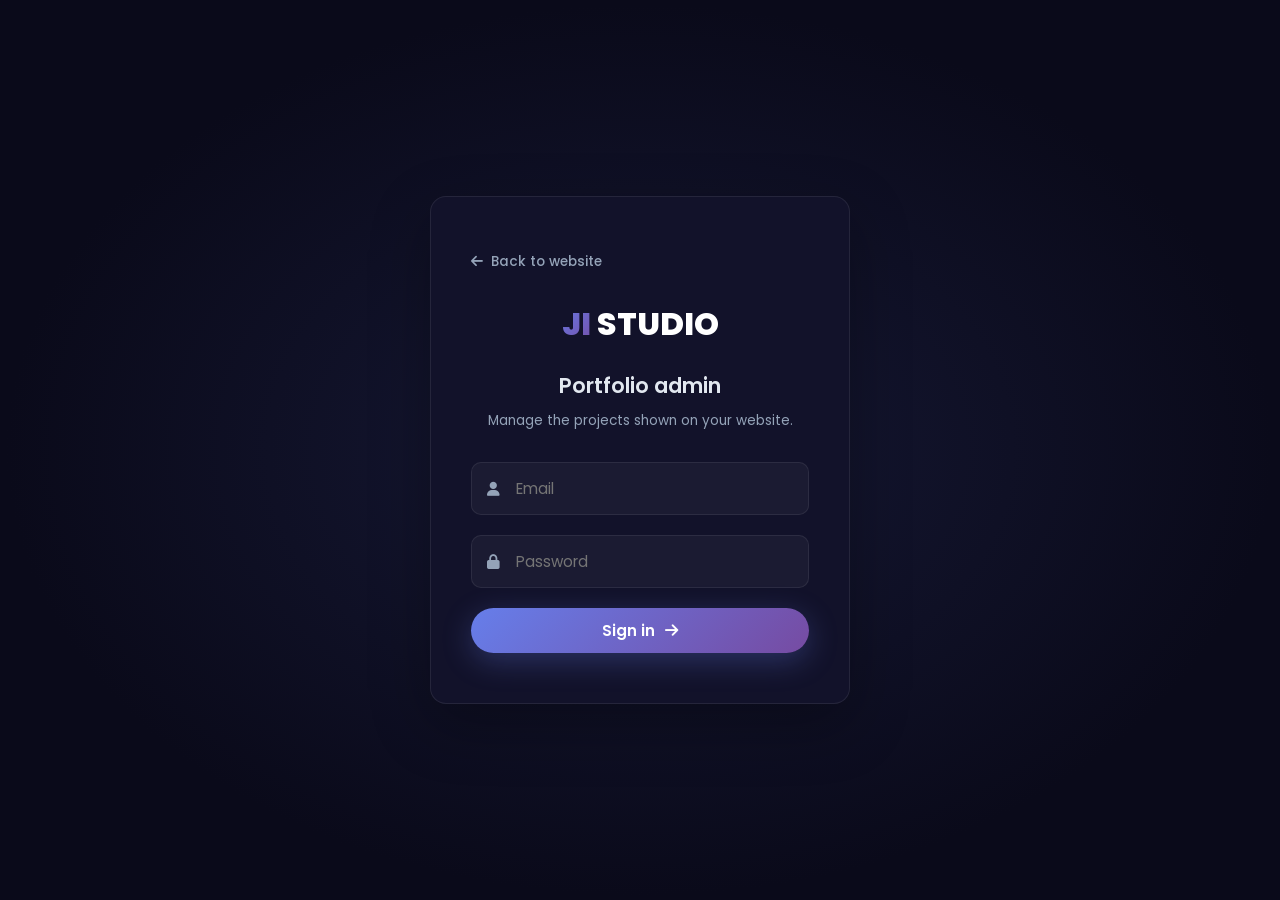
<file: web/admin.html>
<!DOCTYPE html>
<html lang="en">
<head>
    <meta charset="UTF-8">
    <meta name="viewport" content="width=device-width, initial-scale=1.0">
    <title>JI Studio | Admin Panel</title>
    <link rel="stylesheet" href="style.css">
    <link href="https://fonts.googleapis.com/css2?family=Poppins:wght@400;500;600;700;800&display=swap" rel="stylesheet">
    <link rel="stylesheet" href="https://cdnjs.cloudflare.com/ajax/libs/font-awesome/6.5.0/css/all.min.css">
</head>
<body class="admin-body">
    <main class="admin-login" id="loginView">
        <section class="admin-login-card">
            <a class="admin-back-link" href="index.html"><i class="fas fa-arrow-left"></i> Back to website</a>
            <div class="admin-login-header">
                <div class="admin-logo"><span class="logo-gi">JI</span><span class="logo-studio">STUDIO</span></div>
                <h2>Portfolio admin</h2>
                <p>Manage the projects shown on your website.</p>
            </div>
            <form id="loginForm">
                <div class="admin-form-group"><i class="fas fa-user"></i><input id="adminEmail" type="email" placeholder="Email" required></div>
                <div class="admin-form-group"><i class="fas fa-lock"></i><input id="adminPassword" type="password" placeholder="Password" autocomplete="current-password" required></div>
                <button class="btn btn-primary btn-block" type="submit">Sign in <i class="fas fa-arrow-right"></i></button>
            </form>
        </section>
    </main>

    <main class="admin-dashboard" id="dashboardView" hidden>
        <aside class="admin-sidebar" id="adminSidebar">
            <div class="sidebar-header"><div class="admin-logo"><span class="logo-gi">JI</span><span class="logo-studio">STUDIO</span></div><button class="sidebar-close" id="sidebarClose"><i class="fas fa-times"></i></button></div>
            <nav class="sidebar-nav">
                <a class="sidebar-link active" href="#metrics"><i class="fas fa-chart-simple"></i> Homepage metrics</a>
                <a class="sidebar-link" href="#inbox"><i class="fas fa-inbox"></i> Contact inbox <span class="inbox-count" id="inboxCount">0</span></a>
                <a class="sidebar-link" href="#testimonials"><i class="fas fa-comments"></i> Testimonials</a>
                <a class="sidebar-link" href="#team"><i class="fas fa-users"></i> Team members</a>
                <a class="sidebar-link" href="#projects"><i class="fas fa-layer-group"></i> Projects</a>
                <a class="sidebar-link" href="index.html"><i class="fas fa-globe"></i> View website</a>
            </nav>
            <div class="sidebar-footer"><button class="sidebar-link" id="logoutButton"><i class="fas fa-right-from-bracket"></i> Sign out</button></div>
        </aside>
        <section class="admin-main">
            <header class="admin-header"><button class="sidebar-toggle" id="sidebarToggle"><i class="fas fa-bars"></i></button><h2>Portfolio manager</h2><div class="admin-header-right"><span class="admin-user"><i class="fas fa-circle-user"></i> Admin</span></div></header>
            <div class="admin-tab active">
                <div class="dashboard-stats">
                    <div class="dash-stat-card"><div class="dash-stat-icon" style="background:var(--gradient)"><i class="fas fa-briefcase"></i></div><div class="dash-stat-info"><h3 id="projectCount">0</h3><p>Published projects</p></div></div>
                    <div class="dash-stat-card"><div class="dash-stat-icon" style="background:var(--gradient-3)"><i class="fas fa-language"></i></div><div class="dash-stat-info"><h3>2</h3><p>Site languages</p></div></div>
                </div>
                <section class="admin-card" id="metrics">
                    <h3><i class="fas fa-chart-simple"></i> Homepage statistics</h3>
                    <p class="admin-help-text">Set the figures shown in the homepage hero.</p>
                    <form id="metricsForm">
                        <div class="admin-form-row">
                            <div class="admin-form-group"><label for="metricProjects">Projects done</label><input id="metricProjects" type="number" min="0" max="999999" required></div>
                            <div class="admin-form-group"><label for="metricClients">Happy clients</label><input id="metricClients" type="number" min="0" max="999999" required></div>
                            <div class="admin-form-group"><label for="metricExperience">Years experience</label><input id="metricExperience" type="number" min="0" max="999" required></div>
                        </div>
                        <button class="btn btn-primary" type="submit">Save statistics</button>
                    </form>
                </section>
                <section class="admin-card" id="inbox">
                    <div class="card-header-flex">
                        <h3><i class="fas fa-inbox"></i> Contact messages</h3>
                        <span class="inbox-summary" id="inboxSummary">0 messages</span>
                    </div>
                    <p class="admin-help-text">Messages submitted using the website contact form appear here.</p>
                    <div class="table-responsive">
                        <table class="admin-table">
                            <thead><tr><th>From</th><th>Subject / Message</th><th>Date</th><th>Action</th></tr></thead>
                            <tbody id="messagesTable"></tbody>
                        </table>
                    </div>
                    <div class="empty-state" id="messagesEmpty"><i class="fas fa-envelope-open"></i><p>No contact messages received yet.</p></div>
                </section>
                <section class="admin-card" id="testimonials">
                    <h3><i class="fas fa-comments"></i> Client testimonials</h3>
                    <p class="admin-help-text">Add genuine client feedback. The website rotates through published testimonials automatically and also has next/previous controls.</p>
                    <form id="testimonialForm">
                        <div class="admin-form-row">
                            <div class="admin-form-group"><label for="testimonialName">Client name</label><input id="testimonialName" required maxlength="80"></div>
                            <div class="admin-form-group"><label for="testimonialRole">Role / company</label><input id="testimonialRole" required maxlength="100"></div>
                        </div>
                        <div class="admin-form-row">
                            <div class="admin-form-group"><label for="testimonialQuoteEn">Comment (English)</label><textarea id="testimonialQuoteEn" rows="3" required maxlength="600"></textarea></div>
                            <div class="admin-form-group"><label for="testimonialQuoteBn">Comment (Bangla, optional)</label><textarea id="testimonialQuoteBn" rows="3" maxlength="600"></textarea></div>
                        </div>
                        <div class="admin-form-group"><label for="testimonialRating">Rating</label><select id="testimonialRating"><option value="5">5 stars</option><option value="4">4 stars</option><option value="3">3 stars</option><option value="2">2 stars</option><option value="1">1 star</option></select></div>
                        <button class="btn btn-primary" type="submit">Add client comment</button>
                    </form>
                    <div class="table-responsive mt-20">
                        <table class="admin-table"><thead><tr><th>Client</th><th>Comment</th><th>Rating</th><th>Action</th></tr></thead><tbody id="testimonialsTable"></tbody></table>
                    </div>
                    <div class="empty-state" id="testimonialsEmpty"><i class="fas fa-comment-slash"></i><p>No client comments added yet.</p></div>
                </section>
                <section class="admin-card" id="team">
                    <h3><i class="fas fa-users"></i> Team members</h3>
                    <p class="admin-help-text">Add a team member's public profile, photo, job title, and social links.</p>
                    <form id="teamForm">
                        <div class="admin-form-row">
                            <div class="admin-form-group"><label for="workerName">Name</label><input id="workerName" required maxlength="80"></div>
                            <div class="admin-form-group"><label for="workerTitle">Job title</label><input id="workerTitle" required maxlength="100"></div>
                        </div>
                        <div class="admin-form-group"><label for="workerImage">Profile image URL</label><input id="workerImage" type="url" required placeholder="https://..."></div>
                        <div class="admin-form-row">
                            <div class="admin-form-group"><label for="workerFacebook">Facebook URL</label><input id="workerFacebook" type="url" placeholder="https://facebook.com/..."></div>
                            <div class="admin-form-group"><label for="workerInstagram">Instagram URL</label><input id="workerInstagram" type="url" placeholder="https://instagram.com/..."></div>
                        </div>
                        <div class="admin-form-row">
                            <div class="admin-form-group"><label for="workerLinkedin">LinkedIn URL</label><input id="workerLinkedin" type="url" placeholder="https://linkedin.com/in/..."></div>
                            <div class="admin-form-group"><label for="workerGithub">GitHub URL</label><input id="workerGithub" type="url" placeholder="https://github.com/..."></div>
                        </div>
                        <button class="btn btn-primary" type="submit">Add team member</button>
                    </form>
                    <div class="table-responsive mt-20">
                        <table class="admin-table"><thead><tr><th>Name</th><th>Title</th><th>Action</th></tr></thead><tbody id="teamTable"></tbody></table>
                    </div>
                    <div class="empty-state" id="teamTableEmpty"><i class="fas fa-user-plus"></i><p>No team members added yet.</p></div>
                </section>
                <section class="admin-card" id="projects">
                    <h3><i class="fas fa-plus-circle"></i> Add portfolio project</h3>
                    <form id="projectForm">
                        <div class="admin-form-row">
                            <div class="admin-form-group"><label for="projectTitle">Project title</label><input id="projectTitle" required placeholder="e.g. Nova Finance"></div>
                            <div class="admin-form-group"><label for="projectCategory">Category</label><select id="projectCategory"><option value="web">Web</option><option value="app">App</option><option value="design">Design</option><option value="branding">Branding</option></select></div>
                        </div>
                        <div class="admin-form-group"><label for="projectDescription">Short description</label><textarea id="projectDescription" rows="3" required placeholder="What did your team create?"></textarea></div>
                        <div class="admin-form-row">
                            <div class="admin-form-group"><label for="projectImage">Image URL</label><input id="projectImage" type="url" required placeholder="https://..."><small>Use a public image URL for the project cover.</small></div>
                            <div class="admin-form-group"><label for="projectUrl">Project link</label><input id="projectUrl" type="url" placeholder="https://..."></div>
                        </div>
                        <div class="admin-form-group"><label for="projectDate">Added date</label><input id="projectDate" type="date" required></div>
                        <button class="btn btn-primary" type="submit">Publish project <i class="fas fa-arrow-up-right-from-square"></i></button>
                    </form>
                </section>
                <section class="admin-card"><div class="card-header-flex"><h3><i class="fas fa-list"></i> Current projects</h3><button class="btn btn-outline" id="resetProjects" type="button">Restore demo data</button></div><div class="table-responsive"><table class="admin-table"><thead><tr><th>Project</th><th>Category</th><th>Action</th></tr></thead><tbody id="projectsTable"></tbody></table></div></section>
            </div>
        </section>
    </main>
    <div class="toast" id="toast"></div>
    <script src="js/admin.js"></script>
</body>
</html>
</file>
<file: web/style.css>
/* ===================================
   JI STUDIO DEVELOPMENT - STYLES
   =================================== */

/* --- CSS Variables --- */
:root {
    --primary: #667eea;
    --primary-dark: #5a67d8;
    --secondary: #764ba2;
    --accent: #f093fb;
    --bg-dark: #0a0a1a;
    --bg-card: #12122a;
    --bg-card-hover: #1a1a3e;
    --text: #e2e8f0;
    --text-muted: #94a3b8;
    --text-dark: #1a202c;
    --white: #ffffff;
    --border: rgba(255,255,255,0.08);
    --gradient: linear-gradient(135deg, #667eea 0%, #764ba2 100%);
    --gradient-2: linear-gradient(135deg, #f093fb 0%, #f5576c 100%);
    --gradient-3: linear-gradient(135deg, #4facfe 0%, #00f2fe 100%);
    --shadow: 0 20px 60px rgba(0,0,0,0.3);
    --shadow-sm: 0 4px 20px rgba(0,0,0,0.15);
    --radius: 16px;
    --radius-sm: 10px;
    --transition: all 0.4s cubic-bezier(0.4, 0, 0.2, 1);
    --font-main: 'Poppins', sans-serif;
    --font-bn: 'Hind Siliguri', sans-serif;
}

/* --- Reset & Base --- */
*, *::before, *::after {
    margin: 0;
    padding: 0;
    box-sizing: border-box;
}

[hidden] {
    display: none !important;
}

html {
    scroll-behavior: smooth;
    font-size: 16px;
    scroll-padding-top: 80px;
    overflow-x: clip;
}

body {
    font-family: var(--font-main);
    background: var(--bg-dark);
    color: var(--text);
    overflow-x: hidden;
    line-height: 1.7;
}

html[data-lang="bn"] body {
    font-family: var(--font-bn), var(--font-main);
}

a {
    text-decoration: none;
    color: inherit;
    transition: var(--transition);
}

ul {
    list-style: none;
}

img {
    max-width: 100%;
    display: block;
}

.container {
    max-width: 1200px;
    margin: 0 auto;
    padding: 0 20px;
}

.section {
    padding: 76px 0;
    position: relative;
}

/* --- Preloader --- */
#preloader {
    position: fixed;
    top: 0;
    left: 0;
    width: 100%;
    height: 100%;
    background: var(--bg-dark);
    display: flex;
    align-items: center;
    justify-content: center;
    z-index: 99999;
    transition: opacity 0.6s, visibility 0.6s;
}

#preloader.hidden {
    opacity: 0;
    visibility: hidden;
}

.loader {
    text-align: center;
}

.loader-inner {
    display: flex;
    gap: 8px;
    justify-content: center;
    margin-bottom: 20px;
}

.loader-circle {
    width: 16px;
    height: 16px;
    border-radius: 50%;
    background: var(--gradient);
    animation: loaderBounce 1.4s ease-in-out infinite both;
}

.loader-circle:nth-child(2) { animation-delay: 0.16s; }
.loader-circle:nth-child(3) { animation-delay: 0.32s; }

@keyframes loaderBounce {
    0%, 80%, 100% { transform: scale(0); }
    40% { transform: scale(1); }
}

.loader-text {
    font-size: 1.5rem;
    font-weight: 700;
    background: var(--gradient);
    -webkit-background-clip: text;
    -webkit-text-fill-color: transparent;
    background-clip: text;
    letter-spacing: 8px;
}

/* --- Custom Cursor --- */
.cursor-dot {
    width: 8px;
    height: 8px;
    background: var(--primary);
    border-radius: 50%;
    position: fixed;
    pointer-events: none;
    z-index: 99998;
    transition: transform 0.1s;
}

.cursor-outline {
    width: 40px;
    height: 40px;
    border: 2px solid rgba(102, 126, 234, 0.4);
    border-radius: 50%;
    position: fixed;
    pointer-events: none;
    z-index: 99997;
    transition: transform 0.15s, width 0.3s, height 0.3s;
    transform: translate(-16px, -16px);
}

@media (max-width: 768px) {
    .cursor-dot, .cursor-outline { display: none; }
}

/* --- Navbar --- */
.navbar {
    position: fixed;
    top: 0;
    left: 0;
    width: 100%;
    z-index: 1000;
    padding: 20px 0;
    transition: var(--transition);
}

.navbar.scrolled {
    background: rgba(10, 10, 26, 0.95);
    backdrop-filter: blur(20px);
    padding: 12px 0;
    box-shadow: 0 4px 30px rgba(0,0,0,0.3);
}

.nav-container {
    max-width: 1200px;
    margin: 0 auto;
    padding: 0 20px;
    display: flex;
    align-items: center;
    justify-content: space-between;
}

.logo {
    display: flex;
    align-items: center;
    gap: 4px;
    font-size: 1.5rem;
    font-weight: 800;
    z-index: 1001;
}

.logo-gi {
    background: var(--gradient);
    -webkit-background-clip: text;
    -webkit-text-fill-color: transparent;
    background-clip: text;
}

.logo-studio {
    color: var(--white);
}

.logo-dev {
    font-size: 0.6em;
    color: var(--text-muted);
    font-weight: 400;
    align-self: flex-end;
    margin-bottom: 2px;
}

.nav-links {
    display: flex;
    gap: 32px;
}

.nav-link {
    font-size: 0.9rem;
    font-weight: 500;
    color: var(--text-muted);
    position: relative;
    padding: 5px 0;
}

.nav-link::after {
    content: '';
    position: absolute;
    bottom: 0;
    left: 0;
    width: 0;
    height: 2px;
    background: var(--gradient);
    transition: width 0.3s;
}

.nav-link:hover,
.nav-link.active {
    color: var(--white);
}

.nav-link:hover::after,
.nav-link.active::after {
    width: 100%;
}

.nav-right {
    display: flex;
    align-items: center;
    gap: 16px;
}

.theme-toggle {
    width: 36px;
    height: 36px;
    display: grid;
    place-items: center;
    border-radius: 50%;
    background: rgba(255,255,255,0.06);
    border: 1px solid var(--border);
    color: var(--text-muted);
    cursor: pointer;
    transition: var(--transition);
}

.theme-toggle:hover {
    color: var(--primary);
    transform: rotate(20deg);
}

/* Language Switcher */
.lang-switcher {
    display: flex;
    align-items: center;
    gap: 6px;
    background: rgba(255,255,255,0.06);
    padding: 6px 12px;
    border-radius: 30px;
    border: 1px solid var(--border);
}

.lang-btn {
    background: none;
    border: none;
    color: var(--text-muted);
    font-size: 0.8rem;
    font-weight: 600;
    cursor: pointer;
    padding: 4px 8px;
    border-radius: 20px;
    transition: var(--transition);
    font-family: var(--font-main);
}

.lang-btn.active {
    background: var(--gradient);
    color: var(--white);
}

.lang-divider {
    color: var(--border);
    font-size: 0.8rem;
}

.admin-btn {
    width: 36px;
    height: 36px;
    border-radius: 50%;
    display: flex;
    align-items: center;
    justify-content: center;
    background: rgba(255,255,255,0.06);
    border: 1px solid var(--border);
    color: var(--text-muted);
    font-size: 0.85rem;
    transition: var(--transition);
}

.admin-btn:hover {
    background: var(--gradient);
    color: var(--white);
    border-color: transparent;
    transform: rotate(90deg);
}

/* Hamburger */
.hamburger {
    display: none;
    flex-direction: column;
    gap: 5px;
    cursor: pointer;
    z-index: 1001;
    padding: 5px;
}

.hamburger span {
    width: 25px;
    height: 2px;
    background: var(--white);
    transition: var(--transition);
    border-radius: 2px;
}

.hamburger.active span:nth-child(1) {
    transform: rotate(45deg) translate(5px, 5px);
}

.hamburger.active span:nth-child(2) {
    opacity: 0;
}

.hamburger.active span:nth-child(3) {
    transform: rotate(-45deg) translate(5px, -5px);
}

/* --- Hero Section --- */
.hero {
    min-height: 100vh;
    display: flex;
    align-items: center;
    justify-content: center;
    position: relative;
    overflow: hidden;
    padding: 120px 20px 60px;
}

.hero-particles {
    position: absolute;
    width: 100%;
    height: 100%;
    top: 0;
    left: 0;
}

.particle {
    position: absolute;
    width: 4px;
    height: 4px;
    background: var(--primary);
    border-radius: 50%;
    opacity: 0.3;
    animation: particleFloat 15s infinite linear;
}

@keyframes particleFloat {
    0% { transform: translateY(100vh) rotate(0deg); opacity: 0; }
    10% { opacity: 0.3; }
    90% { opacity: 0.3; }
    100% { transform: translateY(-100vh) rotate(720deg); opacity: 0; }
}

.hero-content {
    text-align: center;
    position: relative;
    z-index: 2;
    max-width: 900px;
}

.hero-badge {
    display: inline-flex;
    align-items: center;
    gap: 8px;
    background: rgba(102, 126, 234, 0.1);
    border: 1px solid rgba(102, 126, 234, 0.2);
    padding: 8px 20px;
    border-radius: 50px;
    font-size: 0.85rem;
    color: var(--primary);
    margin-bottom: 30px;
    animation: fadeInDown 0.8s ease;
}

.hero-badge i {
    animation: rocketPulse 2s ease-in-out infinite;
}

@keyframes rocketPulse {
    0%, 100% { transform: translateY(0); }
    50% { transform: translateY(-4px); }
}

.hero-title {
    font-size: clamp(2.1rem, 5vw, 3.8rem);
    font-weight: 800;
    line-height: 1.1;
    margin-bottom: 18px;
}

.hero-line {
    display: block;
}

.gradient-text {
    background: var(--gradient);
    -webkit-background-clip: text;
    -webkit-text-fill-color: transparent;
    background-clip: text;
}

.hero-desc {
    font-size: 0.98rem;
    color: var(--text-muted);
    max-width: 650px;
    margin: 0 auto 30px;
    line-height: 1.8;
}

.hero-btns {
    display: flex;
    gap: 16px;
    justify-content: center;
    flex-wrap: wrap;
    margin-bottom: 42px;
}

/* Buttons */
.btn {
    display: inline-flex;
    align-items: center;
    gap: 10px;
    padding: 11px 26px;
    border-radius: 50px;
    font-size: 0.95rem;
    font-weight: 600;
    border: none;
    cursor: pointer;
    transition: var(--transition);
    font-family: var(--font-main);
    position: relative;
    overflow: hidden;
}

.btn-primary {
    background: var(--gradient);
    color: var(--white);
    box-shadow: 0 8px 30px rgba(102, 126, 234, 0.3);
}

.btn-primary:hover {
    transform: translateY(-3px);
    box-shadow: 0 12px 40px rgba(102, 126, 234, 0.5);
}

.btn-primary i {
    transition: transform 0.3s;
}

.btn-primary:hover i {
    transform: translateX(4px);
}

.btn-outline {
    background: transparent;
    color: var(--white);
    border: 2px solid rgba(255,255,255,0.2);
}

.btn-outline:hover {
    border-color: var(--primary);
    background: rgba(102, 126, 234, 0.1);
    transform: translateY(-3px);
}

.btn-block {
    width: 100%;
    justify-content: center;
}

.btn-sm {
    padding: 8px 20px;
    font-size: 0.85rem;
}

.btn-danger {
    background: linear-gradient(135deg, #f5576c, #ff6b6b);
    color: white;
    border: none;
}

.btn-danger:hover {
    transform: translateY(-2px);
    box-shadow: 0 8px 25px rgba(245, 87, 108, 0.4);
}

/* Hero Stats */
.hero-stats {
    display: flex;
    align-items: center;
    justify-content: center;
    gap: 40px;
    flex-wrap: wrap;
}

.stat-item {
    text-align: center;
}

.stat-number {
    font-size: 2rem;
    font-weight: 800;
    background: var(--gradient);
    -webkit-background-clip: text;
    -webkit-text-fill-color: transparent;
    background-clip: text;
    font-variant-numeric: tabular-nums;
    display: inline-block;
    min-width: 1ch;
    transition: transform .2s ease;
}

.stat-number.counting {
    animation: statCountPulse .45s ease-in-out infinite alternate;
}

@keyframes statCountPulse {
    from { transform: translateY(2px) scale(.98); }
    to { transform: translateY(-2px) scale(1.02); }
}

.stat-plus {
    font-size: 1.6rem;
    font-weight: 700;
    background: var(--gradient);
    -webkit-background-clip: text;
    -webkit-text-fill-color: transparent;
    background-clip: text;
}

.stat-label {
    display: block;
    font-size: 0.85rem;
    color: var(--text-muted);
    margin-top: 4px;
}

.stat-divider {
    width: 1px;
    height: 50px;
    background: var(--border);
}

/* Scroll Indicator */
.hero-scroll {
    position: absolute;
    bottom: 30px;
    left: 50%;
    transform: translateX(-50%);
    z-index: 2;
}

.scroll-indicator {
    display: flex;
    flex-direction: column;
    align-items: center;
    gap: 8px;
    color: var(--text-muted);
    font-size: 0.75rem;
    letter-spacing: 2px;
}

.mouse {
    width: 26px;
    height: 40px;
    border: 2px solid rgba(255,255,255,0.2);
    border-radius: 13px;
    display: flex;
    justify-content: center;
    padding-top: 8px;
}

.wheel {
    width: 3px;
    height: 8px;
    background: var(--primary);
    border-radius: 2px;
    animation: scrollWheel 2s ease-in-out infinite;
}

@keyframes scrollWheel {
    0% { transform: translateY(0); opacity: 1; }
    100% { transform: translateY(12px); opacity: 0; }
}

.scroll-text {
    text-transform: uppercase;
    font-weight: 500;
}

/* Hero Shapes */
.hero-shapes {
    position: absolute;
    width: 100%;
    height: 100%;
    top: 0;
    left: 0;
    pointer-events: none;
}

.shape {
    position: absolute;
    border-radius: 50%;
    opacity: 0.05;
}

.shape-1 {
    width: 600px;
    height: 600px;
    background: var(--primary);
    top: -200px;
    right: -200px;
    animation: shapeFloat 20s ease-in-out infinite;
}

.shape-2 {
    width: 400px;
    height: 400px;
    background: var(--secondary);
    bottom: -100px;
    left: -100px;
    animation: shapeFloat 15s ease-in-out infinite reverse;
}

.shape-3 {
    width: 200px;
    height: 200px;
    background: var(--accent);
    top: 50%;
    left: 10%;
    animation: shapeFloat 12s ease-in-out infinite;
}

.shape-4 {
    width: 150px;
    height: 150px;
    background: #4facfe;
    bottom: 20%;
    right: 10%;
    animation: shapeFloat 18s ease-in-out infinite reverse;
}

@keyframes shapeFloat {
    0%, 100% { transform: translate(0, 0) scale(1); }
    25% { transform: translate(30px, -30px) scale(1.05); }
    50% { transform: translate(-20px, 20px) scale(0.95); }
    75% { transform: translate(10px, -10px) scale(1.02); }
}

/* --- Section Header --- */
.section-header {
    text-align: center;
    margin-bottom: 44px;
}

.section-tag {
    display: inline-block;
    background: rgba(102, 126, 234, 0.1);
    color: var(--primary);
    padding: 5px 16px;
    border-radius: 30px;
    font-size: 0.78rem;
    font-weight: 500;
    margin-bottom: 16px;
    border: 1px solid rgba(102, 126, 234, 0.15);
}

.section-title {
    font-size: clamp(1.7rem, 3.5vw, 2.35rem);
    font-weight: 700;
    margin-bottom: 16px;
}

.title-line {
    width: 60px;
    height: 4px;
    background: var(--gradient);
    margin: 0 auto;
    border-radius: 2px;
}

/* --- About Section --- */
.about-grid {
    display: grid;
    grid-template-columns: 1fr 1fr;
    gap: 60px;
    align-items: center;
}

.about-img-wrapper {
    position: relative;
}

.about-img-placeholder {
    width: 100%;
    height: 450px;
    background: var(--gradient);
    border-radius: var(--radius);
    display: flex;
    flex-direction: column;
    align-items: center;
    justify-content: center;
    gap: 16px;
    font-size: 4rem;
    color: rgba(255,255,255,0.3);
}

.about-img-placeholder span {
    font-size: 1.5rem;
    font-weight: 700;
    color: rgba(255,255,255,0.5);
    letter-spacing: 6px;
}

.about-experience-badge {
    position: absolute;
    bottom: -20px;
    right: -20px;
    background: var(--bg-card);
    border: 1px solid var(--border);
    border-radius: var(--radius);
    padding: 20px 30px;
    text-align: center;
    box-shadow: var(--shadow);
}

.exp-number {
    font-size: 2.5rem;
    font-weight: 800;
    background: var(--gradient);
    -webkit-background-clip: text;
    -webkit-text-fill-color: transparent;
    background-clip: text;
    display: block;
}

.exp-text {
    font-size: 0.8rem;
    color: var(--text-muted);
}

.about-content h3 {
    font-size: 1.8rem;
    font-weight: 700;
    margin-bottom: 20px;
    line-height: 1.3;
}

.about-content p {
    color: var(--text-muted);
    margin-bottom: 30px;
    line-height: 1.8;
}

.about-features {
    display: grid;
    grid-template-columns: 1fr 1fr;
    gap: 16px;
    margin-bottom: 30px;
}

.feature-item {
    display: flex;
    align-items: center;
    gap: 10px;
}

.feature-icon {
    color: var(--primary);
    font-size: 1.1rem;
}

.feature-item span {
    font-size: 0.9rem;
    font-weight: 500;
}

/* --- Services Section --- */
.services {
    background: linear-gradient(180deg, var(--bg-dark) 0%, rgba(18, 18, 42, 1) 100%);
}

.services-grid {
    display: grid;
    grid-template-columns: repeat(3, 1fr);
    gap: 30px;
}

.service-card {
    background: var(--bg-card);
    border: 1px solid var(--border);
    border-radius: var(--radius);
    padding: 30px 24px;
    transition: var(--transition);
    position: relative;
    overflow: hidden;
}

.service-card::before {
    content: '';
    position: absolute;
    top: 0;
    left: 0;
    width: 100%;
    height: 3px;
    background: var(--gradient);
    transform: scaleX(0);
    transition: transform 0.4s;
}

.service-card:hover {
    transform: translateY(-10px);
    border-color: rgba(102, 126, 234, 0.2);
    box-shadow: 0 20px 60px rgba(102, 126, 234, 0.1);
}

.service-card:hover::before {
    transform: scaleX(1);
}

.service-icon-wrap {
    position: relative;
    width: 70px;
    height: 70px;
    margin-bottom: 24px;
}

.service-icon {
    width: 70px;
    height: 70px;
    background: rgba(102, 126, 234, 0.1);
    border-radius: 20px;
    display: flex;
    align-items: center;
    justify-content: center;
    font-size: 1.8rem;
    color: var(--primary);
    position: relative;
    z-index: 1;
    transition: var(--transition);
}

.service-card:hover .service-icon {
    background: var(--gradient);
    color: var(--white);
    transform: rotate(-5deg) scale(1.1);
}

.service-card h3 {
    font-size: 1.05rem;
    font-weight: 600;
    margin-bottom: 12px;
}

.service-card p {
    color: var(--text-muted);
    font-size: 0.85rem;
    margin-bottom: 20px;
    line-height: 1.7;
}

@media (prefers-reduced-motion: reduce) {
    .stat-number.counting { animation: none; }
}

.service-link {
    font-size: 0.85rem;
    font-weight: 600;
    color: var(--primary);
    display: inline-flex;
    align-items: center;
    gap: 6px;
}

.service-link i {
    transition: transform 0.3s;
    font-size: 0.75rem;
}

.service-link:hover i {
    transform: translateX(4px);
}

/* --- Portfolio Section --- */
.portfolio-filters {
    display: flex;
    justify-content: center;
    gap: 12px;
    margin-bottom: 40px;
    flex-wrap: wrap;
}

.filter-btn {
    padding: 8px 24px;
    border: 1px solid var(--border);
    background: transparent;
    color: var(--text-muted);
    border-radius: 30px;
    font-size: 0.85rem;
    font-weight: 500;
    cursor: pointer;
    transition: var(--transition);
    font-family: var(--font-main);
}

.filter-btn:hover,
.filter-btn.active {
    background: var(--gradient);
    color: var(--white);
    border-color: transparent;
}

.portfolio-grid {
    display: grid;
    grid-template-columns: repeat(auto-fill, minmax(290px, 1fr));
    gap: 24px;
}

.portfolio-card {
    background: var(--bg-card);
    border: 1px solid var(--border);
    border-radius: var(--radius);
    overflow: hidden;
    transition: var(--transition);
}

.portfolio-card:hover {
    transform: translateY(-8px);
    box-shadow: var(--shadow);
    border-color: rgba(102, 126, 234, .45);
}

.portfolio-image {
    height: 210px;
    position: relative;
    overflow: hidden;
}

.portfolio-image img {
    width: 100%;
    height: 100%;
    object-fit: cover;
    transition: transform .7s ease;
}

.portfolio-card:hover .portfolio-image img {
    transform: scale(1.08);
}

.portfolio-overlay {
    position: absolute;
    inset: 0;
    display: flex;
    align-items: center;
    justify-content: center;
    background: rgba(10, 10, 26, .45);
    opacity: 0;
    transition: var(--transition);
}

.portfolio-card:hover .portfolio-overlay { opacity: 1; }

.portfolio-view {
    width: 50px;
    height: 50px;
    display: grid;
    place-items: center;
    border-radius: 50%;
    background: var(--white);
    color: var(--primary-dark);
}

.portfolio-info { padding: 18px; }
.portfolio-category {
    color: var(--accent);
    text-transform: uppercase;
    letter-spacing: 1.5px;
    font-size: .7rem;
    font-weight: 700;
}
.portfolio-info h3 { margin: 5px 0 8px; }
.portfolio-info p { color: var(--text-muted); font-size: .85rem; }
.portfolio-date {
    display: inline-flex;
    align-items: center;
    gap: 7px;
    margin-top: 14px;
    color: var(--text-muted);
    font-size: .78rem;
}
.portfolio-date i { color: var(--primary); }

.particle {
    position: absolute;
    width: 3px;
    height: 3px;
    border-radius: 50%;
    background: rgba(255,255,255,.65);
    animation: floatParticle linear infinite;
}

@keyframes floatParticle {
    0%, 100% { transform: translate(0, 0); opacity: .2; }
    50% { transform: translate(25px, -35px); opacity: .9; }
}

.portfolio-item {
    border-radius: var(--radius);
    overflow: hidden;
    position: relative;
    cursor: pointer;
    transition: var(--transition);
    animation: fadeInUp 0.6s ease forwards;
}

.portfolio-item:hover {
    transform: translateY(-8px);
    box-shadow: var(--shadow);
}

.portfolio-img {
    width: 100%;
    height: 280px;
    overflow: hidden;
    position: relative;
}

.portfolio-img img {
    width: 100%;
    height: 100%;
    object-fit: cover;
    transition: transform 0.5s;
}

.portfolio-img .portfolio-placeholder {
    width: 100%;
    height: 100%;
    display: flex;
    flex-direction: column;
    align-items: center;
    justify-content: center;
    gap: 10px;
    font-size: 3rem;
    color: rgba(255,255,255,0.4);
}

.portfolio-placeholder span {
    font-size: 0.9rem;
    font-weight: 500;
    color: rgba(255,255,255,0.6);
}

.portfolio-item:hover .portfolio-img img {
    transform: scale(1.1);
}

.portfolio-overlay {
    position: absolute;
    top: 0;
    left: 0;
    width: 100%;
    height: 100%;
    background: linear-gradient(180deg, transparent 30%, rgba(10, 10, 26, 0.95) 100%);
    display: flex;
    flex-direction: column;
    justify-content: flex-end;
    padding: 30px;
    transition: var(--transition);
}

.portfolio-item:hover .portfolio-overlay {
    background: linear-gradient(180deg, rgba(102, 126, 234, 0.2) 0%, rgba(10, 10, 26, 0.98) 100%);
}

.portfolio-category {
    display: inline-block;
    background: var(--gradient);
    color: var(--white);
    padding: 4px 14px;
    border-radius: 20px;
    font-size: 0.7rem;
    font-weight: 600;
    text-transform: uppercase;
    letter-spacing: 1px;
    margin-bottom: 10px;
    width: fit-content;
}

.portfolio-title {
    font-size: 1.3rem;
    font-weight: 600;
    margin-bottom: 6px;
}

.portfolio-desc {
    font-size: 0.85rem;
    color: var(--text-muted);
    margin-bottom: 12px;
}

.portfolio-tech {
    display: flex;
    gap: 6px;
    flex-wrap: wrap;
    margin-bottom: 16px;
}

.portfolio-tech span {
    background: rgba(255,255,255,0.08);
    padding: 3px 10px;
    border-radius: 20px;
    font-size: 0.7rem;
    color: var(--text-muted);
}

.portfolio-links {
    display: flex;
    gap: 10px;
}

.portfolio-link {
    width: 40px;
    height: 40px;
    border-radius: 50%;
    background: rgba(255,255,255,0.08);
    display: flex;
    align-items: center;
    justify-content: center;
    color: var(--white);
    font-size: 0.85rem;
    transition: var(--transition);
    transform: translateY(20px);
    opacity: 0;
}

.portfolio-item:hover .portfolio-link {
    transform: translateY(0);
    opacity: 1;
}

.portfolio-link:nth-child(2) {
    transition-delay: 0.1s;
}

.portfolio-link:hover {
    background: var(--gradient);
}

.portfolio-empty {
    text-align: center;
    padding: 80px 20px;
    color: var(--text-muted);
}

.portfolio-empty i {
    font-size: 4rem;
    margin-bottom: 20px;
    opacity: 0.3;
}

/* --- Team Section --- */
.team {
    background: linear-gradient(180deg, rgba(18, 18, 42, 1) 0%, var(--bg-dark) 100%);
}

.team-grid {
    display: grid;
    grid-template-columns: repeat(4, 1fr);
    gap: 30px;
}

.team-card {
    text-align: center;
    transition: var(--transition);
}

.team-card:hover {
    transform: translateY(-10px);
}

.team-img {
    position: relative;
    margin-bottom: 20px;
    border-radius: var(--radius);
    overflow: hidden;
}

.team-img-placeholder {
    width: 100%;
    height: 300px;
    background: var(--bg-card);
    border: 1px solid var(--border);
    display: flex;
    align-items: center;
    justify-content: center;
    font-size: 4rem;
    color: rgba(102, 126, 234, 0.3);
    border-radius: var(--radius);
}

.team-photo {
    width: 100%;
    height: 300px;
    object-fit: cover;
    border: 1px solid var(--border);
    border-radius: var(--radius);
}

.team-empty {
    padding: 28px 20px;
    text-align: center;
    color: var(--text-muted);
    background: var(--bg-card);
    border: 1px dashed var(--border);
    border-radius: var(--radius);
    font-size: .9rem;
}

.team-social {
    position: absolute;
    bottom: 0;
    left: 0;
    width: 100%;
    display: flex;
    justify-content: center;
    gap: 10px;
    padding: 20px;
    background: linear-gradient(transparent, rgba(10, 10, 26, 0.9));
    transform: translateY(100%);
    transition: transform 0.4s;
}

.team-card:hover .team-social {
    transform: translateY(0);
}

.team-social a {
    width: 36px;
    height: 36px;
    border-radius: 50%;
    background: rgba(255,255,255,0.1);
    display: flex;
    align-items: center;
    justify-content: center;
    color: var(--white);
    font-size: 0.85rem;
    transition: var(--transition);
}

.team-social a:hover {
    background: var(--gradient);
    transform: translateY(-3px);
}

.team-info h4 {
    font-size: 1.1rem;
    font-weight: 600;
    margin-bottom: 4px;
}

.team-info span {
    font-size: 0.85rem;
    color: var(--primary);
}

/* --- Testimonials --- */
.testimonials-slider {
    position: relative;
    overflow: hidden;
}

.testimonial-track {
    display: flex;
    transition: transform 0.5s ease;
}

.testimonial-card {
    min-width: 100%;
    padding: 36px 30px;
    background: var(--bg-card);
    border: 1px solid var(--border);
    border-radius: var(--radius);
    text-align: center;
    box-sizing: border-box;
}

.testimonial-stars {
    color: #fbbf24;
    font-size: 1.1rem;
    margin-bottom: 20px;
    display: flex;
    justify-content: center;
    gap: 4px;
}

.testimonial-card > p {
    font-size: 1rem;
    font-style: italic;
    color: var(--text);
    line-height: 1.8;
    max-width: 700px;
    margin: 0 auto 30px;
}

.testimonial-author {
    display: flex;
    align-items: center;
    justify-content: center;
    gap: 16px;
}

.author-avatar {
    width: 50px;
    height: 50px;
    border-radius: 50%;
    background: var(--gradient);
    display: flex;
    align-items: center;
    justify-content: center;
    color: var(--white);
    font-size: 1.2rem;
}

.author-info {
    text-align: left;
}

.author-info h5 {
    font-size: 1rem;
    font-weight: 600;
}

.author-info span {
    font-size: 0.8rem;
    color: var(--text-muted);
}

.testimonial-controls {
    display: flex;
    align-items: center;
    justify-content: center;
    gap: 20px;
    margin-top: 22px;
}

.testimonial-empty {
    width: 100%;
    padding: 34px 20px;
    text-align: center;
    color: var(--text-muted);
    background: var(--bg-card);
    border: 1px solid var(--border);
    border-radius: var(--radius);
    font-size: .92rem;
}

.test-btn {
    width: 44px;
    height: 44px;
    border-radius: 50%;
    border: 1px solid var(--border);
    background: transparent;
    color: var(--text);
    cursor: pointer;
    transition: var(--transition);
    display: flex;
    align-items: center;
    justify-content: center;
}

.test-btn:hover {
    background: var(--gradient);
    border-color: transparent;
}

.test-dots {
    display: flex;
    gap: 8px;
}

.test-dot {
    width: 10px;
    height: 10px;
    border-radius: 50%;
    background: var(--border);
    cursor: pointer;
    transition: var(--transition);
}

.test-dot.active {
    background: var(--gradient);
    width: 30px;
    border-radius: 5px;
}

/* --- Contact Section --- */
.contact {
    background: linear-gradient(180deg, var(--bg-dark) 0%, rgba(18, 18, 42, 1) 100%);
}

.contact-grid {
    display: grid;
    grid-template-columns: 1fr 1.2fr;
    gap: 60px;
}

.contact-info-card {
    display: flex;
    align-items: flex-start;
    gap: 20px;
    padding: 20px 0;
    border-bottom: 1px solid var(--border);
}

.contact-info-card:last-of-type {
    border-bottom: none;
}

.contact-icon {
    width: 50px;
    height: 50px;
    min-width: 50px;
    border-radius: 14px;
    background: rgba(102, 126, 234, 0.1);
    display: flex;
    align-items: center;
    justify-content: center;
    color: var(--primary);
    font-size: 1.2rem;
}

.contact-info-card h4 {
    font-size: 1rem;
    font-weight: 600;
    margin-bottom: 4px;
}

.contact-info-card p {
    font-size: 0.9rem;
    color: var(--text-muted);
}

.contact-info-card p a:hover { color: var(--primary); }

.contact-socials {
    display: flex;
    gap: 12px;
    margin-top: 30px;
}

.social-link {
    width: 44px;
    height: 44px;
    border-radius: 50%;
    border: 1px solid var(--border);
    display: flex;
    align-items: center;
    justify-content: center;
    color: var(--text-muted);
    font-size: 1rem;
    transition: var(--transition);
}

.social-link:hover {
    background: var(--gradient);
    color: var(--white);
    border-color: transparent;
    transform: translateY(-3px);
}

/* Contact Form */
.contact-form {
    background: var(--bg-card);
    border: 1px solid var(--border);
    border-radius: var(--radius);
    padding: 40px;
}

.contact-form-note {
    display: block;
    margin-top: 14px;
    color: var(--text-muted);
    text-align: center;
    font-size: .75rem;
}

.form-row {
    display: grid;
    grid-template-columns: 1fr 1fr;
    gap: 20px;
}

.form-group {
    position: relative;
    margin-bottom: 30px;
}

.form-group input,
.form-group textarea {
    width: 100%;
    padding: 16px 0 8px;
    background: transparent;
    border: none;
    border-bottom: 2px solid var(--border);
    color: var(--text);
    font-size: 1rem;
    font-family: var(--font-main);
    outline: none;
    transition: var(--transition);
    resize: none;
}

.form-group label {
    position: absolute;
    left: 0;
    top: 16px;
    font-size: 0.9rem;
    color: var(--text-muted);
    pointer-events: none;
    transition: var(--transition);
}

.form-group input:focus ~ label,
.form-group input:not(:placeholder-shown) ~ label,
.form-group textarea:focus ~ label,
.form-group textarea:not(:placeholder-shown) ~ label {
    top: -4px;
    font-size: 0.75rem;
    color: var(--primary);
}

.form-line {
    position: absolute;
    bottom: 0;
    left: 0;
    width: 0;
    height: 2px;
    background: var(--gradient);
    transition: width 0.4s;
}

.form-group input:focus ~ .form-line,
.form-group textarea:focus ~ .form-line {
    width: 100%;
}

/* --- Footer --- */
.footer {
    background: var(--bg-card);
    padding: 80px 0 30px;
    position: relative;
}

.footer-wave {
    position: absolute;
    top: -2px;
    left: 0;
    width: 100%;
    color: var(--bg-dark);
    line-height: 0;
}

.footer-wave svg {
    width: 100%;
    height: 60px;
}

.footer-grid {
    display: grid;
    grid-template-columns: 1.5fr 1fr 1fr 1.2fr;
    gap: 40px;
    margin-bottom: 60px;
}

.footer-logo {
    display: flex;
    align-items: center;
    gap: 4px;
    font-size: 1.5rem;
    font-weight: 800;
    margin-bottom: 16px;
}

.footer-col p {
    color: var(--text-muted);
    font-size: 0.9rem;
    line-height: 1.7;
}

.footer-col h4 {
    font-size: 1.1rem;
    font-weight: 600;
    margin-bottom: 20px;
    position: relative;
    padding-bottom: 12px;
}

.footer-col h4::after {
    content: '';
    position: absolute;
    bottom: 0;
    left: 0;
    width: 30px;
    height: 3px;
    background: var(--gradient);
    border-radius: 2px;
}

.footer-col ul li {
    margin-bottom: 10px;
}

.footer-col ul a {
    color: var(--text-muted);
    font-size: 0.9rem;
    transition: var(--transition);
}

.footer-col ul a:hover {
    color: var(--primary);
    padding-left: 6px;
}

.newsletter-form {
    display: flex;
    margin-top: 16px;
    border-radius: 30px;
    overflow: hidden;
    border: 1px solid var(--border);
}

.newsletter-form input {
    flex: 1;
    padding: 12px 20px;
    background: transparent;
    border: none;
    color: var(--text);
    font-size: 0.9rem;
    outline: none;
    font-family: var(--font-main);
}

.newsletter-form button {
    padding: 12px 20px;
    background: var(--gradient);
    border: none;
    color: var(--white);
    cursor: pointer;
    transition: var(--transition);
}

.newsletter-form button:hover {
    opacity: 0.9;
}

.footer-bottom {
    text-align: center;
    padding-top: 30px;
    border-top: 1px solid var(--border);
    color: var(--text-muted);
    font-size: 0.85rem;
}

/* --- Back to Top --- */
.back-to-top {
    position: fixed;
    bottom: 30px;
    right: 30px;
    width: 50px;
    height: 50px;
    border-radius: 50%;
    background: var(--gradient);
    border: none;
    color: var(--white);
    font-size: 1.1rem;
    cursor: pointer;
    opacity: 0;
    visibility: hidden;
    transform: translateY(20px);
    transition: var(--transition);
    z-index: 999;
    box-shadow: 0 8px 25px rgba(102, 126, 234, 0.4);
}

.back-to-top.visible {
    opacity: 1;
    visibility: visible;
    transform: translateY(0);
}

.back-to-top:hover {
    transform: translateY(-4px);
}

/* --- Toast --- */
.toast {
    position: fixed;
    bottom: 30px;
    left: 50%;
    transform: translateX(-50%) translateY(100px);
    background: var(--bg-card);
    color: var(--text);
    padding: 14px 30px;
    border-radius: var(--radius-sm);
    border: 1px solid var(--border);
    box-shadow: var(--shadow);
    z-index: 10000;
    transition: transform 0.4s ease;
    font-size: 0.9rem;
    font-weight: 500;
}

.toast.show {
    transform: translateX(-50%) translateY(0);
}

.toast.success {
    border-left: 4px solid #43e97b;
}

.toast.error {
    border-left: 4px solid #f5576c;
}

/* --- Animations --- */
[data-aos] {
    opacity: 0;
    transform: translateY(40px);
    transition: opacity 0.6s ease, transform 0.6s ease;
}

[data-aos="fade-right"] {
    transform: translateX(-40px);
}

[data-aos="fade-left"] {
    transform: translateX(40px);
}

[data-aos="fade-down"] {
    transform: translateY(-40px);
}

[data-aos].aos-animate {
    opacity: 1;
    transform: translateX(0) translateY(0);
}

@keyframes fadeInUp {
    from { opacity: 0; transform: translateY(30px); }
    to { opacity: 1; transform: translateY(0); }
}

@keyframes fadeInDown {
    from { opacity: 0; transform: translateY(-20px); }
    to { opacity: 1; transform: translateY(0); }
}

/* ===================================
   ADMIN PANEL STYLES
   =================================== */

.admin-body {
    background: #0d0d20;
}

/* Admin Login */
.admin-login {
    min-height: 100vh;
    display: flex;
    align-items: center;
    justify-content: center;
    padding: 20px;
    background: radial-gradient(ellipse at center, rgba(102, 126, 234, 0.1) 0%, var(--bg-dark) 70%);
}

.admin-login-card {
    background: var(--bg-card);
    border: 1px solid var(--border);
    border-radius: var(--radius);
    padding: 50px 40px;
    width: 100%;
    max-width: 420px;
    box-shadow: var(--shadow);
}

.admin-back-link {
    display: inline-flex;
    align-items: center;
    gap: 8px;
    margin-bottom: 24px;
    color: var(--text-muted);
    font-size: .85rem;
    font-weight: 500;
}

.admin-back-link:hover {
    color: var(--primary);
    transform: translateX(-3px);
}

.admin-login-header {
    text-align: center;
    margin-bottom: 30px;
}

.admin-login-header .admin-logo {
    display: flex;
    justify-content: center;
    align-items: center;
    gap: 6px;
    font-size: 2rem;
    font-weight: 800;
    margin-bottom: 16px;
}

.admin-login-header h2 {
    font-size: 1.3rem;
    font-weight: 600;
    margin-bottom: 6px;
}

.admin-login-header p {
    color: var(--text-muted);
    font-size: 0.85rem;
}

.admin-form-group {
    position: relative;
    margin-bottom: 20px;
}

.admin-login .admin-form-group i {
    position: absolute;
    left: 16px;
    top: 50%;
    transform: translateY(-50%);
    color: var(--text-muted);
    font-size: 0.9rem;
}

.admin-login .admin-form-group input {
    width: 100%;
    padding: 14px 16px 14px 44px;
    background: rgba(255,255,255,0.04);
    border: 1px solid var(--border);
    border-radius: var(--radius-sm);
    color: var(--text);
    font-size: 0.95rem;
    outline: none;
    transition: var(--transition);
    font-family: var(--font-main);
}

.admin-login .admin-form-group input:focus {
    border-color: var(--primary);
    background: rgba(102, 126, 234, 0.05);
}

.login-hint {
    text-align: center;
    font-size: 0.75rem;
    color: var(--text-muted);
    margin-top: 16px;
}

/* Admin Dashboard Layout */
.admin-dashboard {
    display: flex;
    min-height: 100vh;
}

.admin-sidebar {
    width: 260px;
    background: var(--bg-card);
    border-right: 1px solid var(--border);
    display: flex;
    flex-direction: column;
    position: fixed;
    height: 100vh;
    z-index: 100;
    transition: var(--transition);
}

.sidebar-header {
    padding: 24px 20px;
    border-bottom: 1px solid var(--border);
    display: flex;
    align-items: center;
    justify-content: space-between;
}

.sidebar-header .admin-logo {
    display: flex;
    align-items: center;
    gap: 4px;
    font-size: 1.3rem;
    font-weight: 800;
}

.sidebar-close {
    display: none;
    background: none;
    border: none;
    color: var(--text-muted);
    font-size: 1.2rem;
    cursor: pointer;
}

.sidebar-nav {
    flex: 1;
    padding: 20px 12px;
    display: flex;
    flex-direction: column;
    gap: 4px;
}

.sidebar-link {
    display: flex;
    align-items: center;
    gap: 12px;
    padding: 12px 16px;
    border-radius: var(--radius-sm);
    font-size: 0.9rem;
    font-weight: 500;
    color: var(--text-muted);
    transition: var(--transition);
}

.sidebar-link:hover,
.sidebar-link.active {
    background: rgba(102, 126, 234, 0.1);
    color: var(--primary);
}

.sidebar-link.active {
    background: var(--gradient);
    color: var(--white);
}

.sidebar-link i {
    width: 20px;
    text-align: center;
}

.sidebar-footer {
    padding: 12px;
    border-top: 1px solid var(--border);
    display: flex;
    flex-direction: column;
    gap: 4px;
}

.admin-main {
    flex: 1;
    margin-left: 260px;
    min-height: 100vh;
}

.admin-header {
    display: flex;
    align-items: center;
    padding: 16px 30px;
    background: var(--bg-card);
    border-bottom: 1px solid var(--border);
    position: sticky;
    top: 0;
    z-index: 50;
}

.sidebar-toggle {
    display: none;
    background: none;
    border: none;
    color: var(--text);
    font-size: 1.3rem;
    cursor: pointer;
    margin-right: 16px;
}

.admin-header h2 {
    font-size: 1.2rem;
    font-weight: 600;
}

.admin-header-right {
    margin-left: auto;
}

.admin-user {
    display: flex;
    align-items: center;
    gap: 8px;
    font-size: 0.9rem;
    color: var(--text-muted);
}

.admin-user i {
    font-size: 1.5rem;
    color: var(--primary);
}

/* Admin Tabs */
.admin-tab {
    display: none;
    padding: 30px;
    animation: fadeInUp 0.4s ease;
}

.admin-tab.active {
    display: block;
}

/* Dashboard Stats */
.dashboard-stats {
    display: grid;
    grid-template-columns: repeat(4, 1fr);
    gap: 20px;
    margin-bottom: 30px;
}

.dash-stat-card {
    background: var(--bg-card);
    border: 1px solid var(--border);
    border-radius: var(--radius);
    padding: 24px;
    display: flex;
    align-items: center;
    gap: 20px;
    transition: var(--transition);
}

.dash-stat-card:hover {
    transform: translateY(-4px);
    box-shadow: var(--shadow-sm);
}

.dash-stat-icon {
    width: 56px;
    height: 56px;
    border-radius: 16px;
    display: flex;
    align-items: center;
    justify-content: center;
    font-size: 1.4rem;
    color: var(--white);
}

.dash-stat-info h3 {
    font-size: 1.8rem;
    font-weight: 700;
}

.dash-stat-info p {
    font-size: 0.8rem;
    color: var(--text-muted);
}

.dash-recent {
    background: var(--bg-card);
    border: 1px solid var(--border);
    border-radius: var(--radius);
    padding: 24px;
}

.dash-recent h3 {
    font-size: 1.1rem;
    font-weight: 600;
    margin-bottom: 20px;
}

.recent-project-item {
    display: flex;
    align-items: center;
    gap: 16px;
    padding: 12px 0;
    border-bottom: 1px solid var(--border);
}

.recent-project-item:last-child {
    border-bottom: none;
}

.recent-proj-color {
    width: 50px;
    height: 50px;
    border-radius: 12px;
    display: flex;
    align-items: center;
    justify-content: center;
    color: white;
    font-size: 1.2rem;
}

.recent-proj-info h4 {
    font-size: 0.95rem;
    font-weight: 600;
}

.recent-proj-info span {
    font-size: 0.8rem;
    color: var(--text-muted);
}

/* Admin Card */
.admin-card {
    background: var(--bg-card);
    border: 1px solid var(--border);
    border-radius: var(--radius);
    padding: 24px;
    margin-bottom: 20px;
}

.admin-card h3 {
    font-size: 1rem;
    font-weight: 600;
    margin-bottom: 24px;
    display: flex;
    align-items: center;
    gap: 10px;
}

.admin-card h3 i {
    color: var(--primary);
}

.card-header-flex {
    display: flex;
    align-items: center;
    justify-content: space-between;
    margin-bottom: 24px;
}

.card-header-flex h3 {
    margin-bottom: 0;
}

/* Admin Form */
.admin-form-row {
    display: grid;
    grid-template-columns: 1fr 1fr;
    gap: 20px;
}

.admin-card .admin-form-group {
    margin-bottom: 20px;
}

.admin-card .admin-form-group label {
    display: block;
    font-size: 0.85rem;
    font-weight: 500;
    color: var(--text-muted);
    margin-bottom: 8px;
}

.admin-card .admin-form-group input,
.admin-card .admin-form-group textarea,
.admin-card .admin-form-group select {
    width: 100%;
    padding: 10px 14px;
    background: rgba(255,255,255,0.04);
    border: 1px solid var(--border);
    border-radius: var(--radius-sm);
    color: var(--text);
    font-size: 0.9rem;
    outline: none;
    transition: var(--transition);
    font-family: var(--font-main);
}

.admin-card .admin-form-group input:focus,
.admin-card .admin-form-group textarea:focus,
.admin-card .admin-form-group select:focus {
    border-color: var(--primary);
}

.admin-card .admin-form-group select {
    cursor: pointer;
    appearance: auto;
}

.admin-card .admin-form-group small {
    font-size: 0.75rem;
    color: var(--text-muted);
    margin-top: 4px;
    display: block;
}

.admin-card .admin-form-group textarea {
    resize: vertical;
    min-height: 80px;
}

/* Color Options */
.color-options {
    display: flex;
    gap: 12px;
    flex-wrap: wrap;
}

.color-option {
    cursor: pointer;
}

.color-option input {
    display: none;
}

.color-option span {
    display: block;
    width: 44px;
    height: 44px;
    border-radius: 12px;
    transition: var(--transition);
    border: 3px solid transparent;
}

.color-option input:checked + span {
    border-color: var(--white);
    transform: scale(1.1);
}

.form-actions {
    display: flex;
    gap: 12px;
    margin-top: 20px;
}

/* Admin Table */
.portfolio-table-wrap {
    overflow-x: auto;
}

.admin-table {
    width: 100%;
    border-collapse: collapse;
    min-width: 700px;
}

.admin-table th {
    text-align: left;
    padding: 12px 16px;
    font-size: 0.8rem;
    font-weight: 600;
    color: var(--text-muted);
    text-transform: uppercase;
    letter-spacing: 1px;
    border-bottom: 1px solid var(--border);
}

.admin-table td {
    padding: 14px 16px;
    font-size: 0.9rem;
    border-bottom: 1px solid var(--border);
    vertical-align: middle;
}

.admin-table tbody tr {
    transition: var(--transition);
}

.admin-table tbody tr:hover {
    background: rgba(255,255,255,0.02);
}

.table-preview {
    width: 50px;
    height: 50px;
    border-radius: 10px;
    overflow: hidden;
    display: flex;
    align-items: center;
    justify-content: center;
    color: white;
    font-size: 1rem;
}

.table-category {
    display: inline-block;
    padding: 4px 12px;
    border-radius: 20px;
    font-size: 0.75rem;
    font-weight: 500;
    background: rgba(102, 126, 234, 0.1);
    color: var(--primary);
}

.table-actions {
    display: flex;
    gap: 8px;
}

.table-actions button {
    width: 34px;
    height: 34px;
    border-radius: 8px;
    border: 1px solid var(--border);
    background: transparent;
    color: var(--text-muted);
    cursor: pointer;
    display: flex;
    align-items: center;
    justify-content: center;
    transition: var(--transition);
    font-size: 0.85rem;
}

.table-actions .edit-btn:hover {
    background: rgba(79, 172, 254, 0.1);
    color: #4facfe;
    border-color: #4facfe;
}

.inbox-count {
    min-width: 20px;
    height: 20px;
    margin-left: auto;
    padding: 0 6px;
    display: inline-flex;
    align-items: center;
    justify-content: center;
    border-radius: 10px;
    background: #f5576c;
    color: #fff;
    font-size: .7rem;
    font-weight: 700;
}

.inbox-summary {
    color: var(--text-muted);
    font-size: .8rem;
}

.message-unread td {
    background: rgba(102, 126, 234, .055);
}

.admin-message-body {
    max-width: 420px;
    margin-top: 6px;
    color: var(--text-muted);
    white-space: pre-wrap;
    overflow-wrap: anywhere;
}

.table-actions .delete-btn:hover {
    background: rgba(245, 87, 108, 0.1);
    color: #f5576c;
    border-color: #f5576c;
}

.empty-state {
    text-align: center;
    padding: 50px 20px;
    color: var(--text-muted);
}

.empty-state i {
    font-size: 3rem;
    margin-bottom: 16px;
    opacity: 0.3;
}

.empty-state p {
    font-size: 0.9rem;
}

/* Messages List */
.messages-list .message-item {
    padding: 20px;
    border-bottom: 1px solid var(--border);
    transition: var(--transition);
}

.messages-list .message-item:hover {
    background: rgba(255,255,255,0.02);
}

.message-header {
    display: flex;
    justify-content: space-between;
    align-items: center;
    margin-bottom: 8px;
}

.message-from {
    font-weight: 600;
    font-size: 0.95rem;
}

.message-date {
    font-size: 0.75rem;
    color: var(--text-muted);
}

.message-subject {
    font-size: 0.9rem;
    color: var(--primary);
    margin-bottom: 6px;
}

.message-body {
    font-size: 0.85rem;
    color: var(--text-muted);
    line-height: 1.6;
}

.message-delete {
    background: none;
    border: none;
    color: var(--text-muted);
    cursor: pointer;
    font-size: 0.85rem;
    transition: var(--transition);
}

.message-delete:hover {
    color: #f5576c;
}

/* Data Management */
.data-actions {
    display: flex;
    gap: 12px;
    flex-wrap: wrap;
}

.admin-help-text {
    margin: -12px 0 20px;
    color: var(--text-muted);
    font-size: .82rem;
}

.mt-20 {
    margin-top: 20px;
}

/* ===================================
   RESPONSIVE DESIGN
   =================================== */

@media (max-width: 1024px) {
    .services-grid {
        grid-template-columns: repeat(2, 1fr);
    }

    .team-grid {
        grid-template-columns: repeat(2, 1fr);
    }

    .footer-grid {
        grid-template-columns: repeat(2, 1fr);
    }

    .dashboard-stats {
        grid-template-columns: repeat(2, 1fr);
    }

    .about-grid {
        grid-template-columns: 1fr;
        gap: 40px;
    }

    .about-img-placeholder {
        height: 350px;
    }
}

@media (max-width: 768px) {
    .section {
        padding: 58px 0;
    }

    /* Mobile Nav */
    .nav-links {
        position: fixed;
        top: 0;
        right: -100%;
        width: 280px;
        height: 100vh;
        background: var(--bg-card);
        flex-direction: column;
        padding: 100px 30px 30px;
        gap: 0;
        transition: right 0.4s ease;
        border-left: 1px solid var(--border);
        z-index: 1000;
    }

    .nav-links.active {
        right: 0;
    }

    .nav-link {
        padding: 14px 0;
        border-bottom: 1px solid var(--border);
        font-size: 1rem;
    }

    .hamburger {
        display: flex;
    }

    /* Hero */
    .hero {
        padding: 100px 20px 40px;
    }

    .hero-title {
        font-size: 2rem;
    }

    .hero-desc {
        font-size: 0.9rem;
    }

    .hero-btns {
        flex-direction: column;
        align-items: center;
    }

    .hero-stats {
        gap: 18px;
    }

    .stat-number {
        font-size: 1.75rem;
    }

    .stat-divider {
        display: none;
    }

    /* Services */
    .services-grid {
        grid-template-columns: 1fr;
    }

    /* Portfolio */
    .portfolio-grid {
        grid-template-columns: 1fr;
    }

    /* Team */
    .team-grid {
        grid-template-columns: 1fr 1fr;
        gap: 20px;
    }

    .team-img-placeholder {
        height: 200px;
    }

    /* Contact */
    .contact-grid {
        grid-template-columns: 1fr;
        gap: 40px;
    }

    .form-row {
        grid-template-columns: 1fr;
    }

    .contact-form {
        padding: 30px 20px;
    }

    /* Footer */
    .footer-grid {
        grid-template-columns: 1fr;
        gap: 30px;
    }

    /* Testimonials */
    .testimonial-card {
        padding: 26px 18px;
    }

    .testimonial-card > p {
        font-size: .92rem;
    }

    /* Admin */
    .admin-sidebar {
        transform: translateX(-100%);
    }

    .admin-sidebar.open {
        transform: translateX(0);
    }

    .sidebar-close {
        display: block;
    }

    .sidebar-toggle {
        display: block;
    }

    .admin-main {
        margin-left: 0;
    }

    .admin-tab {
        padding: 20px 15px;
    }

    .dashboard-stats {
        grid-template-columns: 1fr 1fr;
        gap: 12px;
    }

    .admin-form-row {
        grid-template-columns: 1fr;
    }

    .admin-header {
        padding: 12px 16px;
    }
}

@media (max-width: 480px) {
    .hero-title {
        font-size: 1.8rem;
    }

    .team-grid {
        grid-template-columns: 1fr;
    }

    .dashboard-stats {
        grid-template-columns: 1fr;
    }

    .about-features {
        grid-template-columns: 1fr;
    }

    .lang-switcher {
        padding: 4px 8px;
    }

    .lang-btn {
        font-size: 0.7rem;
        padding: 3px 6px;
    }

    .nav-container {
        padding: 0 12px;
    }

    .logo {
        font-size: 1.2rem;
    }

    .nav-right {
        gap: 6px;
    }

    .theme-toggle,
    .admin-btn {
        width: 32px;
        height: 32px;
    }

    .hero-stats {
        flex-direction: column;
        gap: 20px;
    }
}

html[data-theme="light"] {
    --bg-dark: #f5f6fb;
    --bg-card: #ffffff;
    --bg-card-hover: #eef0f8;
    --text: #20243a;
    --text-muted: #626b80;
    --border: rgba(30, 41, 70, .13);
    --shadow: 0 20px 60px rgba(30, 41, 70, .12);
    color-scheme: light;
}

html[data-theme="light"] body {
    background: var(--bg-dark);
    color: var(--text);
}

html[data-theme="light"] .navbar.scrolled {
    background: rgba(255, 255, 255, .94);
    box-shadow: 0 4px 30px rgba(30, 41, 70, .1);
}

html[data-theme="light"] .logo-studio,
html[data-theme="light"] .nav-link:hover,
html[data-theme="light"] .nav-link.active,
html[data-theme="light"] .hamburger span {
    color: var(--text);
}

html[data-theme="light"] .services,
html[data-theme="light"] .contact {
    background: linear-gradient(180deg, var(--bg-dark) 0%, #eceef7 100%);
}

html[data-theme="light"] .nav-links {
    background: #fff;
}

html[data-theme="light"] .lang-switcher,
html[data-theme="light"] .admin-btn,
html[data-theme="light"] .theme-toggle {
    background: rgba(30, 41, 70, .04);
}

@media (prefers-reduced-motion: reduce) {
    html { scroll-behavior: auto; }
    *, *::before, *::after {
        animation-duration: .01ms !important;
        animation-iteration-count: 1 !important;
        transition-duration: .01ms !important;
    }
}

/* --- Print --- */
@media print {
    .navbar, .back-to-top, .hero-particles, .hero-shapes, .cursor-dot, .cursor-outline {
        display: none !important;
    }
}
</file>
